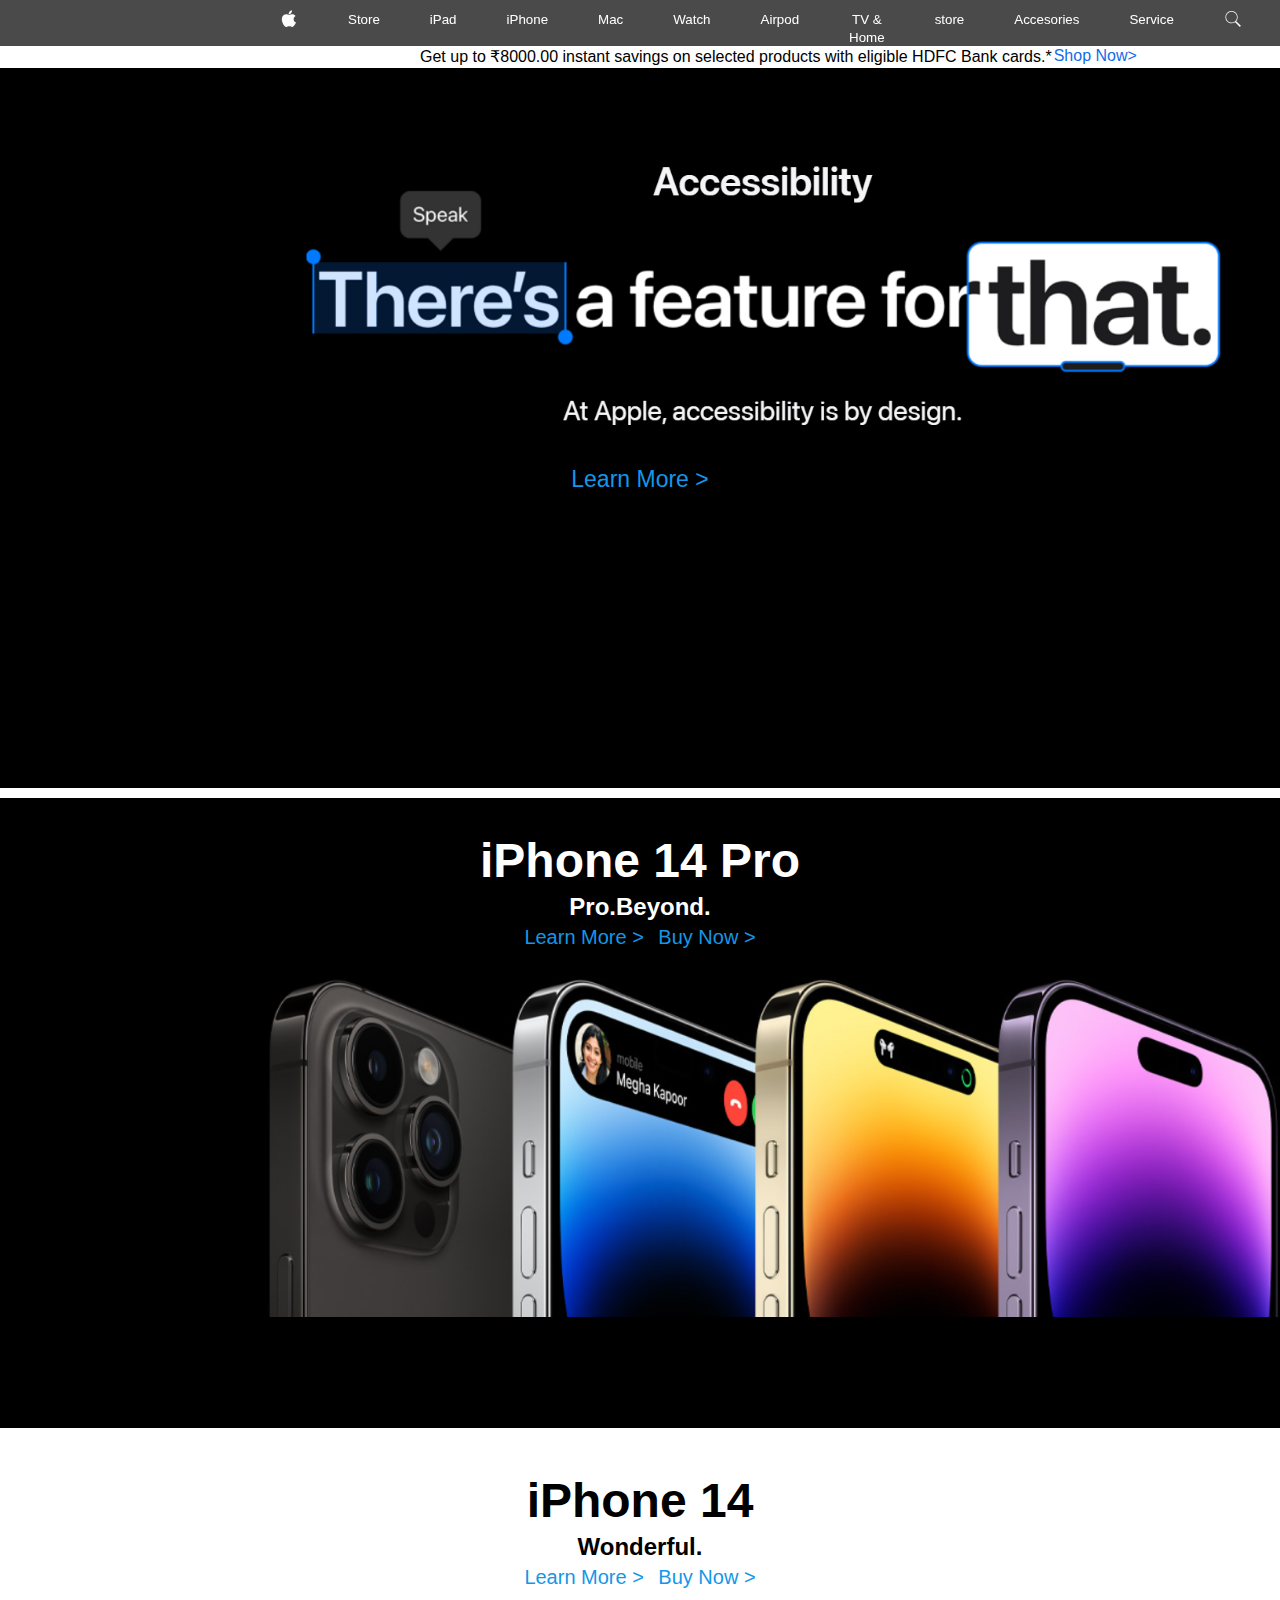
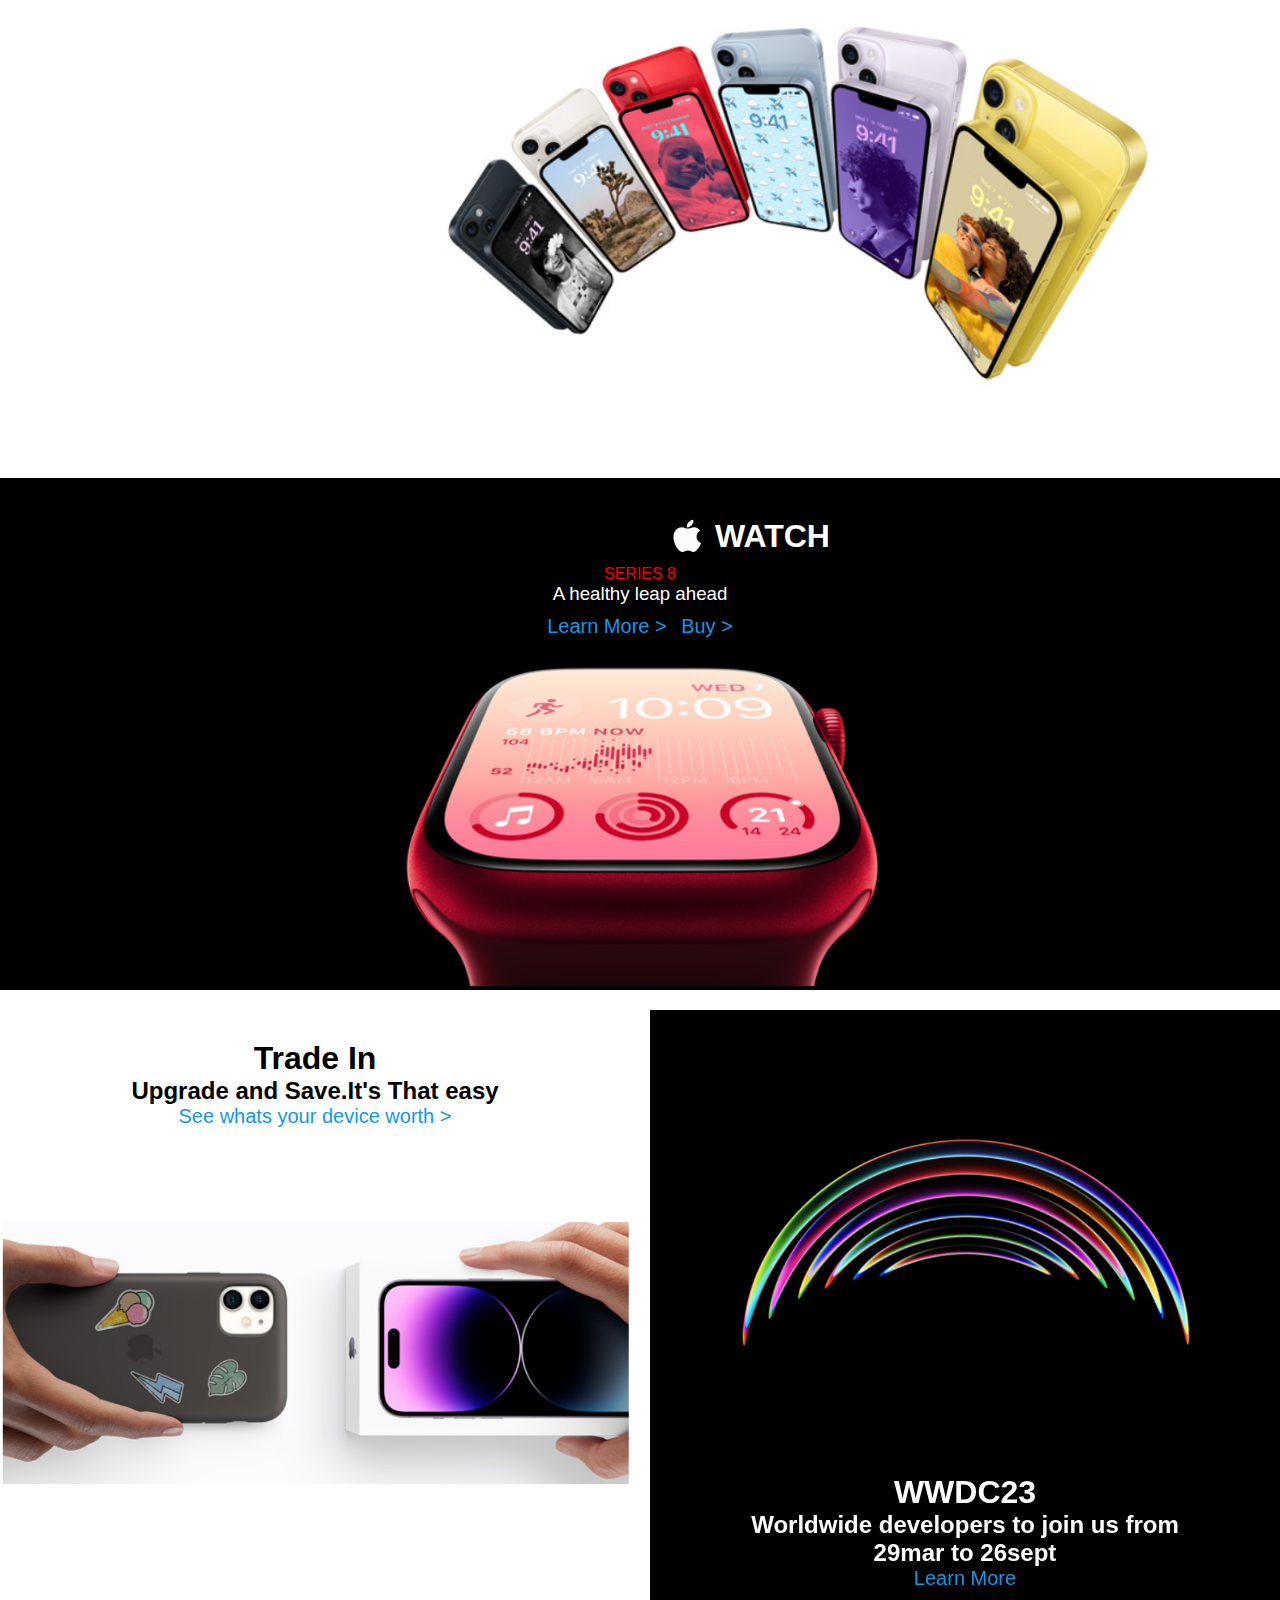
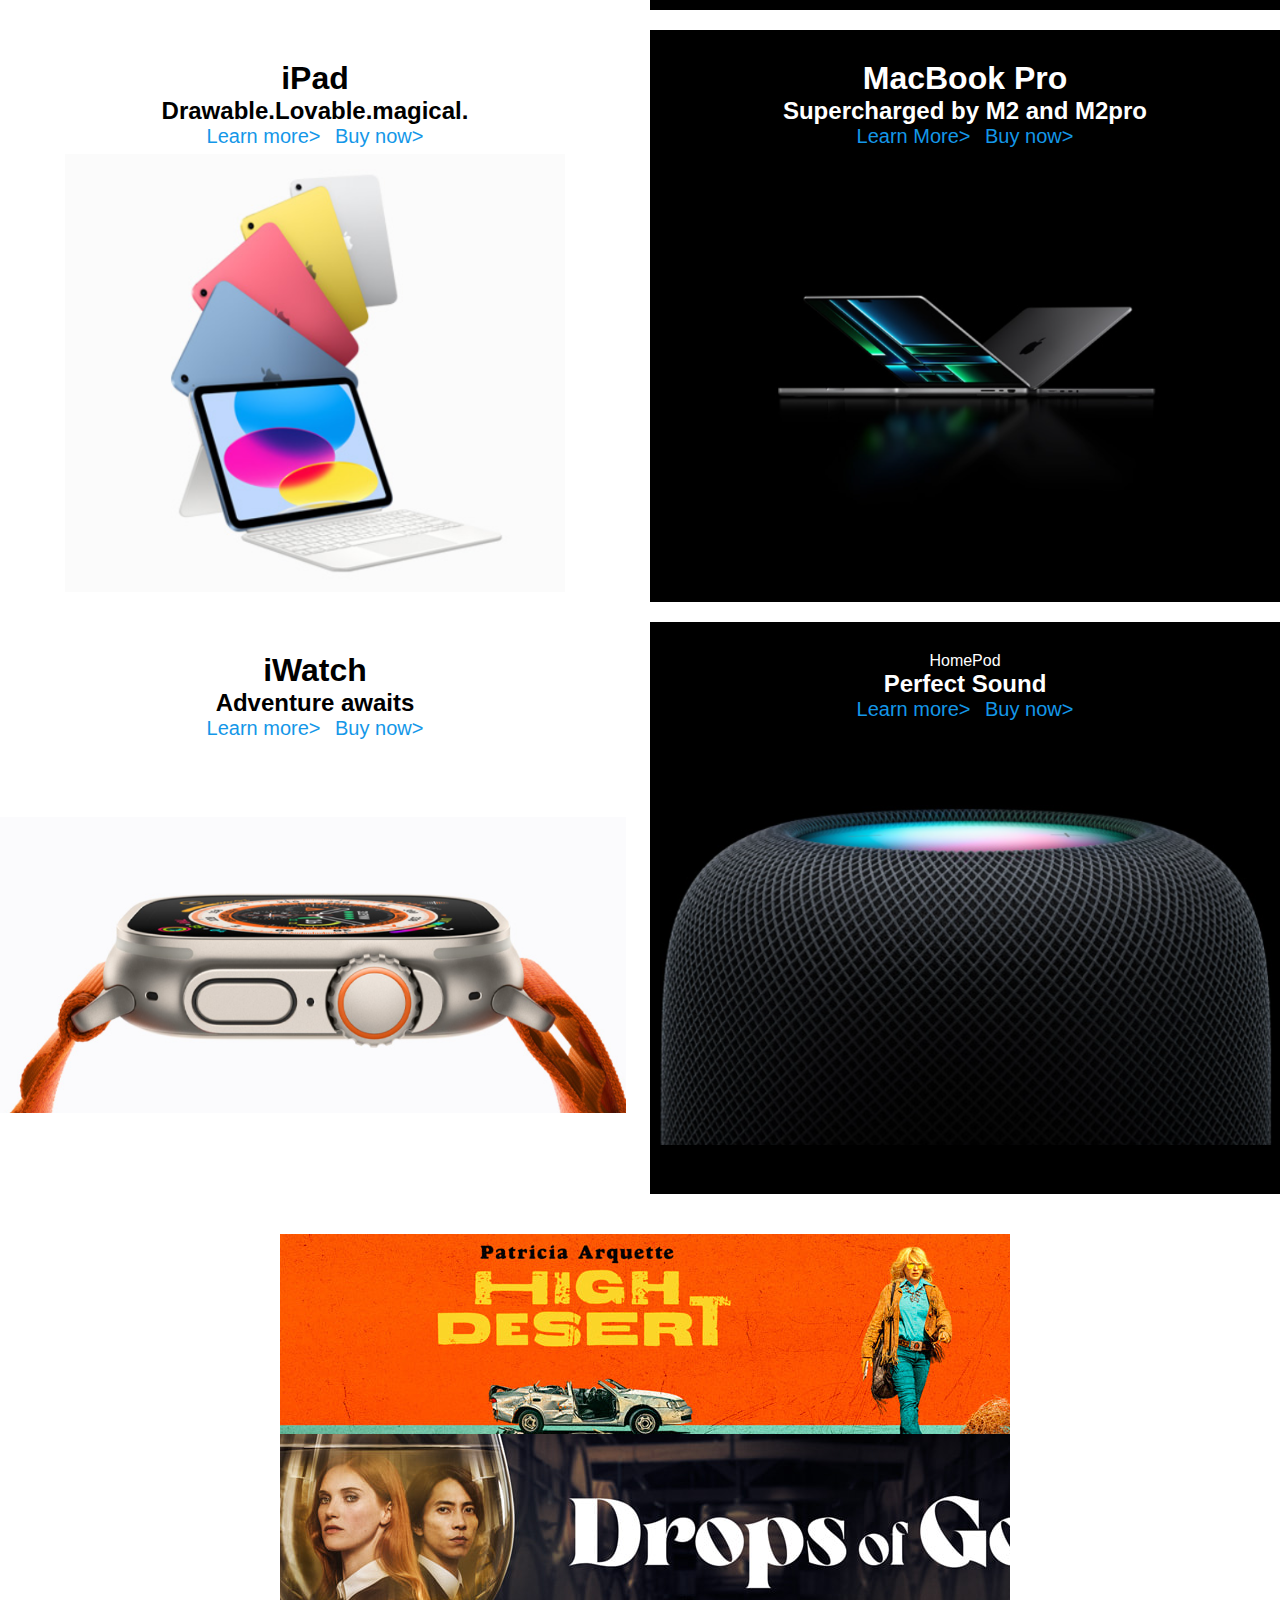
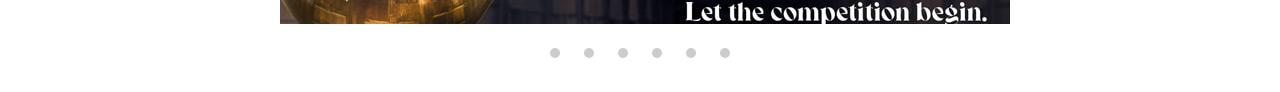
<file: apple_clone/index.html>
<!DOCTYPE html>
<html lang="en">

<head>
    <meta charset="UTF-8">
    <meta http-equiv="X-UA-Compatible" content="IE=edge">
    <meta name="viewport" content="width=device-width, initial-scale=1.0">
    <title>Apple(india)</title>
    <link rel="stylesheet" href="style.css">
</head>

<body>
    <header>
        <nav id="menu">
            <ul>
                <li>
                    <a href="">
                        <img src="img/logo.svg" alt="">
                    </a>
                </li>
                <li id="hoverable">
                    <a href="">Store</a>
                    <div class="submenu">
                        <ul>
                            <li>
                                <h3>Shop</h3>
                                <a href="">Shop the latest</a>
                                <a href="">Mac</a>
                                <a href="">iPad</a>
                                <a href="">iPhone</a>
                                <a href="">Apple Watch</a>
                                <a href="">Accesories</a>

                            </li>
                            <li>
                                <h3>Quick links</h3>
                                <a href="">Find a store</a>
                                <a href="">Order Status</a>
                                <a href="">Ways to buy</a>
                            </li>
                            <li>
                                <h3>Shop special Stores</h3>
                                <a href="">Education</a>
                                <a href="">Business</a>
                            </li>
                        </ul>
                    </div>
                <li id="hoverable">
                    <a href="">iPad</a>
                    <div class="submenu">
                        <ul>
                            <li>
                                <h3>Explore iPad</h3>
                                <a href="">Explore all iPad</a>
                                <a href="">iPad Pro</a>
                                <a href="">iPad Air</a>
                                <a href="">iPad</a>
                                <a href="">iPad Mini</a>
                                <a href="">Apple Pencil</a>
                            </li>
                            <li>
                                <h3>Shop iPad</h3>
                                <a href="">Shop iPad</a>
                                <a href="">iPad Accesories</a>
                                <a href="">Ways to Buy</a>
                            </li>
                            <li>
                                <h3>More from iPad</h3>
                                <a href="">iPad support</a>
                                <a href="">IpadOS 16</a>
                                <a href="">iCloud</a>
                                <a href="">Education</a>
                            </li>
                        </ul>
                    </div>
                </li>
                <li id="hoverable">
                    <a href="">iPhone</a>
                    <div class="submenu">
                        <ul>
                            <li>
                                <h3>Explore iPhone</h3>
                                <a href="">Explore all iPhone</a>
                                <a href="">iPhone 14 Pro</a>
                                <a href="">iPhone 14</a>
                                <a href="">iPhone 13</a>
                                <a href="">iPhone 12</a>
                                <a href="">iPhone SE</a>
                            </li>
                            <li>
                                <h3>Shop iPad</h3>
                                <a href="">Shop iPhone</a>
                                <a href="">iPhone Accesories</a>
                                <a href="">Apple Trade In</a>
                                <a href="">Ways to Buy</a>
                            </li>
                            <li>
                                <h3>More from iPhone</h3>
                                <a href="">iPhone support</a>
                                <a href="">iPhoneOS 16</a>
                                <a href="">iCloud</a>
                                <a href="">Education</a>
                            </li>
                        </ul>
                    </div>
                </li>
                <li id="hoverable">
                    <a href="">Mac</a>
                    <div class="submenu">
                        <ul>
                            <li>
                                <h3>Explore Mac</h3>
                                <a href="">Explore all Mac</a>
                                <a href="">MacBook Air</a>
                                <a href="">MacBook Pro</a>
                                <a href="">iMac</a>
                                <a href="">Mac mini</a>
                                <a href="">Mac Studio</a>
                                <a href="">Mac Pro</a>
                                <a href="">Displays</a>
                            </li>
                            <li>
                                <h3>Shop Mac</h3>
                                <a href="">Shop Mac</a>
                                <a href="">Mac Accesories</a>
                                <a href="">Ways to Buy</a>
                            </li>
                            <li>
                                <h3>More from Mac</h3>
                                <a href="">Mac support</a>
                                <a href="">MacOS Ventura</a>
                                <a href="">Continuity</a>
                                <a href="">iCloud</a>
                                <a href="">Mac for Bussines</a>
                                <a href="">Education</a>
                            </li>
                        </ul>
                    </div>
                </li>
                <li id="hoverable">
                    <a href="">Watch</a>
                    <div class="submenu">
                        <ul>
                            <li>
                                <h3>Explore Watch</h3>
                                <a href="">Explore all Appple Watch</a>
                                <a href="">Appple Watch ultra</a>
                                <a href="">Appple Watch Series 8</a>
                                <a href="">Appple Watch SE</a>
                                <a href="">Appple Watch Nike</a>
                            </li>
                            <li>
                                <h3>Shop Watch</h3>
                                <a href="">Shop Appple Watch</a>
                                <a href="">Appple Watch Accesories</a>
                                <a href="">Appple Watch Straps</a>
                                <a href="">Ways to Buy</a>
                            </li>
                            <li>
                                <h3>More from Appple Watch</h3>
                                <a href="">Appple Watch support</a>
                                <a href="">Appple WatchOS 9</a>
                            </li>
                        </ul>
                    </div>
                </li>
                <li id="hoverable">
                    <a href="">Airpod</a>
                    <div class="submenu">
                        <ul>
                            <li>
                                <h3>Explore Airpod</h3>
                                <a href="">Explore all Airpods</a>
                                <a href="">Airpod 2nd Generation</a>
                                <a href="">Airpod 3rd Generation</a>
                                <a href="">Airpod Pro 2nd Generation</a>
                                <a href="">Airpod Max</a>
                            </li>
                            <li>
                                <h3>Shop Airpod</h3>
                                <a href="">Shop Airpod</a>
                                <a href="">Airpod Accesories</a>
                            </li>
                            <li>
                                <h3>More from Airpod</h3>
                                <a href="">Airpod support</a>
                                <a href="">Apple Music</a>
                            </li>
                        </ul>
                    </div>
                </li>
                <li id="hoverable">
                    <a href="">TV & Home</a>
                    <div class="submenu">
                        <ul>
                            <li>
                                <h3>Explore TV & Home</h3>
                                <a href="">Explore all TV & Home</a>
                                <a href="">Apple TV 4K</a>
                                <a href="">HomePod</a>
                                <a href="">HomePod mini</a>

                            </li>
                            <li>
                                <h3>Shop TV & Home</h3>
                                <a href="">Shop TV & Home</a>
                                <a href="">TV & Home Accesories</a>
                                <a href="">Shop Siri remote</a>
                            </li>
                            <li>
                                <h3>More from TV & Home</h3>
                                <a href="">TV & Home support</a>
                                <a href="">HomePod Support</a>
                                <a href="">Apple TV+</a>
                                <a href="">Home App</a>
                                <a href="">Apple Music</a>
                                <a href="">Siri</a>
                                <a href="">AirPlay</a>
                            </li>
                        </ul>
                    </div>
                </li>
                <li id="hoverable">
                    <a href="">store</a>
                </li>
                <li id="hoverable">
                    <a href="">Accesories</a>
                </li id="hoverable">
                <li>
                    <a href="">Service</a>
                </li>
                <li>
                    <a href="">
                        <img src="img/search.svg" alt="">
                    </a>
                </li>
                <li>
                    <a href="">
                        <img src="img/bag.png" alt="">
                    </a>
                </li>
            </ul>
        </nav>
        <div class="discount">
            <p>Get up to ₹8000.00 instant savings on selected products with eligible HDFC Bank cards.*</p>
            <a href="">Shop Now></a>
        </div>
        <div class="accesibility">
            <img src="img/ass_1.png" alt="">
            <a href="">Learn More ></a>
        </div>
        <div class="ip14pro">
            <h1>iPhone 14 Pro</h1>
            <h2>Pro.Beyond.</h2>
            <div class="anc">
                <a href="">Learn More ></a>
                <a href="">Buy Now ></a>
            </div>
            <img src="img/ip14pro.png" alt="">
        </div>
        <div class="ip14">
            <h1>iPhone 14</h1>
            <h2>Wonderful.</h2>
            <div class="anc">
                <a href="">Learn More ></a>
                <a href="">Buy Now ></a>
            </div>
            <img src="img/ip14.png" alt="">
        </div>
        <div class="watch">
            <div class="head">
                <img src="img/logo.svg" alt="">
                <h1>WATCH</h1>    
            </div>
            <h2>SERIES 8</h2>
            <h3>A healthy leap ahead</h3>
            <div class="anc">
                <a href="">Learn More ></a>
                <a href="">Buy ></a>
            </div>
            <img src="img/watch.png" alt="">
        </div>
        <div class="adds">
            <div class="add-card">
                <div class="left">
                    <head>
                        <h1>Trade In</h1>
                    </head>
                    <h2>Upgrade and Save.It's That easy</h2>
                    <div class="anc">
                        <a href="">See whats your device worth ></a>
                    </div>
                    <img src="img/uleft.png" alt="">
                </div>
                <div class="right">
                    <img src="img/uright.png" alt="">
                    <head>
                        <h1>WWDC23</h1>
                    </head>
                    <h2>Worldwide developers to join us from <br>29mar to 26sept</h2>
                    <div class="anc">
                        <a href="">Learn More</a>
                    </div>
                </div>
            </div>
            <div class="add-card">
                <div class="left">
                    <head>
                        <h1>iPad</h1>
                    </head>
                    <h2>Drawable.Lovable.magical.</h2>
                    <div class="anc">
                        <a href="">Learn more></a>
                        <a href="">Buy now></a>
                    </div>
                    <img src="img/mleft.png" alt="">
                </div>
                <div class="right">
                    <head>
                        <h1>MacBook Pro</h1>
                    </head>
                    <h2>Supercharged by M2 and M2pro</h2>
                    <div class="anc">
                        <a href="">Learn More></a>
                        <a href="">Buy now></a>
                    </div>
                    <img src="img/mright.png" alt="">
                </div>
            </div>
            <div class="add-card">
                <div class="left">
                    <head>
                        <h1>iWatch</h1>
                    </head>
                    <h2>Adventure awaits</h2>
                    <div class="anc">
                        <a href="">Learn more></a>
                        <a href="">Buy now></a>
                    </div>
                    <img src="img/lleft.png" alt="">
                </div>
                <div class="right">
                    <head>
                        <h1></h1>HomePod
                    </head>
                    <h2>Perfect Sound</h2>
                    <div class="anc">
                        <a href="">Learn more></a>
                        <a href="">Buy now></a>
                    </div>
                    <img src="img/lright.png" alt="">
                </div>
            </div>
        </div>
        <div class="videos">
            <div id="slider">
                <input type="radio" name="slider" id="slide1" checked>
                <input type="radio" name="slider" id="slide2">
                <input type="radio" name="slider" id="slide3">
                <input type="radio" name="slider" id="slide4">
                <input type="radio" name="slider" id="slide5">
                <input type="radio" name="slider" id="slide6">
                <div id="slides">
                    <div id="overflow">
                        <div class="inner">
                            <div class="slide slide_1">
                                <div class="slide-content">
                                    <img src="img/slide1.jpg" alt="">
                                    <button id="stream">Stream Now</button>
                                </div>
                            </div>
                            <div class="slide slide_2">
                                <div class="slide-content">
                                    <img src="img/slide2.jpg" alt="">
                                    <button id="stream">Stream Now</button>
                                </div>
                            </div>
                            <div class="slide slide_3">
                                <div class="slide-content">
                                    <img src="img/slide3.jpg" alt="">
                                    <button id="stream">Stream Now</button>
                                </div>
                            </div>
                            <div class="slide slide_4">
                                <div class="slide-content">
                                    <img src="img/slide4.jpg" alt="">
                                    <button id="stream">Stream Now</button>
                                </div>
                            </div>
                            <div class="slide slide_5">
                                <div class="slide-content">
                                    <img src="img/slide4.jpg" alt="">
                                    <button id="stream">Stream Now</button>
                                </div>
                            </div>
                            <div class="slide slide_6">
                                <div class="slide-content">
                                    <img src="img/slide6.jpg" alt="">
                                    <button id="stream">Stream Now</button>
                                </div>
                            </div>
                        </div>
                    </div>
                    <div id="controls">
                        <label for="slide1"></label>
                        <label for="slide2"></label>
                        <label for="slide3"></label>
                        <label for="slide4"></label>
                        <label for="slide5"></label>
                        <label for="slide6"></label>
                    </div>
                    <div id="bullets">
                        <label for="slide1"></label>
                        <label for="slide2"></label>
                        <label for="slide3"></label>
                        <label for="slide4"></label>
                        <label for="slide5"></label>
                        <label for="slide6"></label>
                    </div>
                </div>
            </div>
        </div>
    </header>
</body>

</html>
</file>
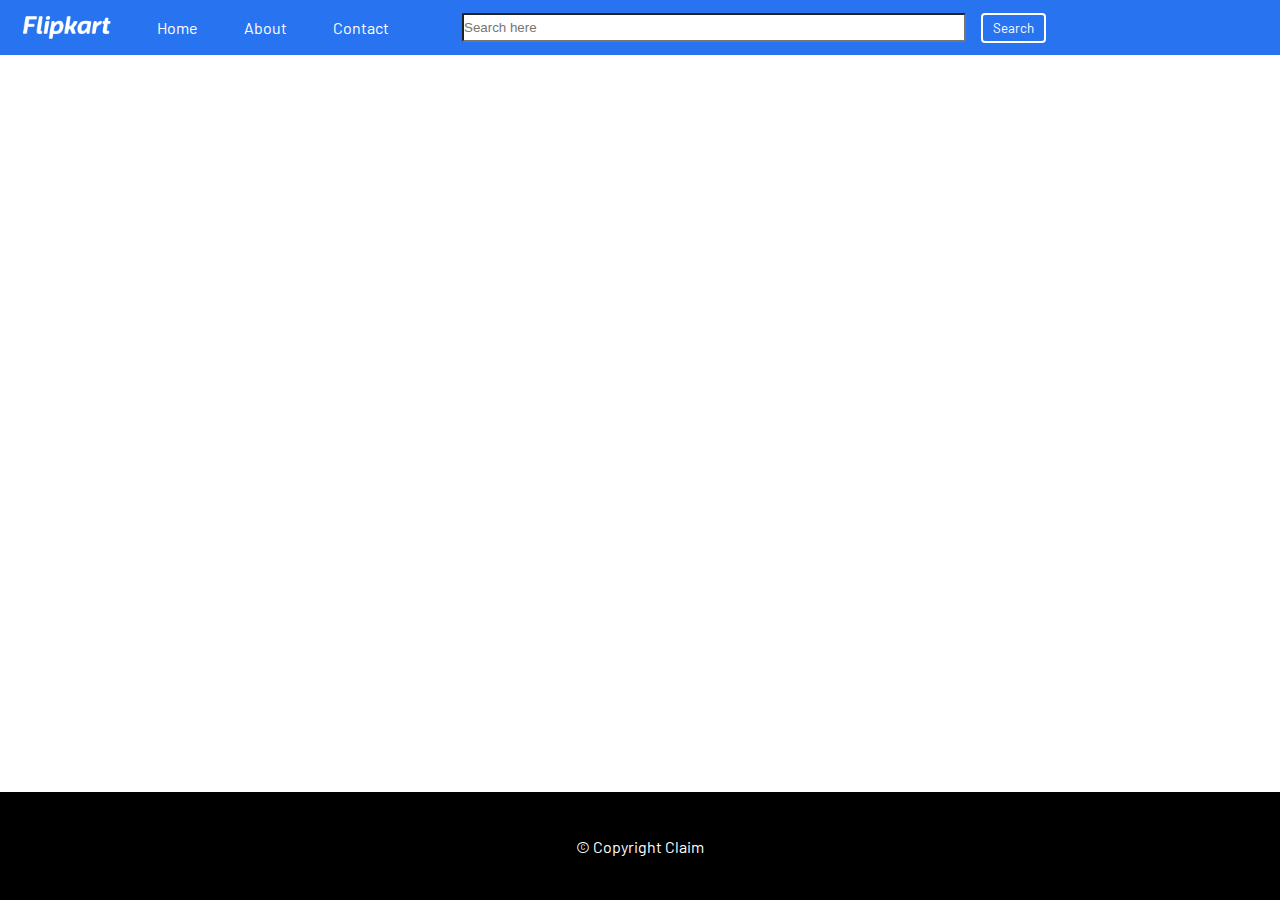
<file: flip_clone/index.html>
<!DOCTYPE html>
<html lang="en">

<head>
    <meta charset="UTF-8">
    <meta http-equiv="X-UA-Compatible" content="IE=edge">
    <meta name="viewport" content="width=device-width, initial-scale=1.0">
    <title>Document</title>
    <link rel="stylesheet" href="style.css">
    <link rel="stylesheet" href="utils.css">
</head>

<body>
    <header>
        <nav>
            <div class="logo">
                <img src="img/flip-logo.png" alt="">
            </div>
            <ul>
                <li><a href="home.html">Home</a></li>
                <li><a href="About.html">About</a></li>
                <li><a href="Contact.html">Contact</a></li>
            </ul>
            <div class="searchbar">
                <input type="text" name="" id="" placeholder="Search here">
                <button class="btn">Search</button>
            </div>
        </nav>
    </header>
    <main>
        <div class="container">
            <div class="slider"></div>
        </div>
    </main>
    <footer class="flex-all-center">
        <p>&copy; Copyright Claim </p>
    </footer>
</body>

</html>
</file>
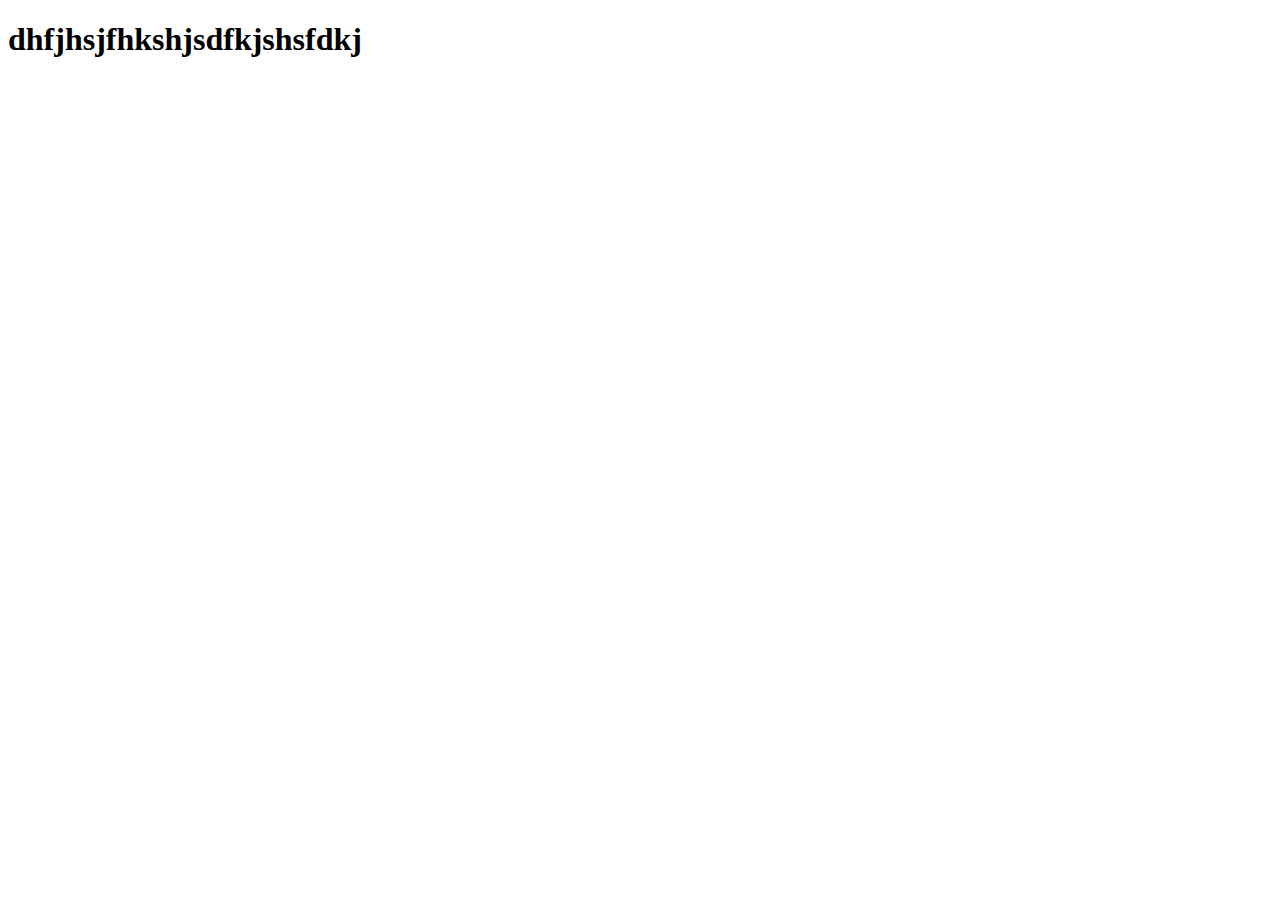
<file: upsplash_clone/req.html>
<!DOCTYPE html>
<html lang="en">
<head>
    <meta charset="UTF-8">
    <meta http-equiv="X-UA-Compatible" content="IE=edge">
    <meta name="viewport" content="width=device-width, initial-scale=1.0">
    <title>Document</title>
</head>
<body>
    <h1>dhfjhsjfhkshjsdfkjshsfdkj</h1>
</body>
</html>
</file>
<file: apple_clone/style.css>
@import url('https://fonts.googleapis.com/css2?family=Barlow:wght@200&family=Inconsolata&family=Lato:wght@300&family=Poppins:wght@400;700&family=Rajdhani&family=Raleway:wght@200;300;900&display=swap');

*{
    margin: 0;
    padding: 0;
}
.wrapper {
    margin: 0 auto;
}

nav{
    background:rgba(65, 64, 64, 0.95);
    top: 0;
    width: 100%;
    min-height: 5vh;
    position: fixed;
    margin-bottom: 5vh;
}
nav ul{
    padding-top: 10px;
    margin-left: 280px;
    display: flex;
    list-style: none;
    text-align: center;
    gap: 50px;
}
nav ul li a{
    font-size: smaller;
    font-family: Arial, Helvetica, sans-serif;
    color:white;
    text-decoration: none;
    position: relative;
    
}
nav img{
    width: 18px;
    height: 18px;
    object-fit: contain;
}
nav ul li .submenu{
    padding: 20px;
    font-family: Arial, Helvetica, sans-serif;
}
nav ul li .submenu h3{
    margin-bottom: 3px;
    color: rgba(255, 255, 255, 0.582);
    font-size: 12px;
    font-weight: 100;
}
nav ul li .submenu ul {
    gap: 150px;
}
nav ul li .submenu ul li{
    text-align: left;
    display: flex;
    flex-direction: column;
}
nav ul li .submenu ul a{
    padding: 2px 0;
    left: 0;
}
nav ul li .submenu ul li:first-child{
    font-size: 24px;
}
nav ul li .submenu{
    width: 100%;
    min-height: 10vh;
    position: absolute;
    top: 0;
    opacity: 0;
    left: 0;
    visibility: hidden;
    transition: 0.1s;

}
nav ul li#hoverable:hover .submenu{
    top:5vh;
    left: 0;
    opacity: 0.98;
    background:rgba(65, 64, 64);
    visibility: visible;
}


.discount{
    font-family: Arial, Helvetica, sans-serif;
    display: flex;
    padding-left:420px;
    padding-top: 2px;
    padding-bottom: 2px;
    gap: 2px;
    margin-top: 5vh;
}
.discount a{
    text-decoration: none;
    color: rgb(20, 108, 232);
}


.accesibility{
    font-family: Arial, Helvetica, sans-serif;
    min-height: 80vh;
    display: flex;
    flex-direction: column;
    background: black;
    gap: 30px;
}
.accesibility img{
    margin-top: 60px;
    margin-left: 260px;
    width: 1020px;
    object-fit: contain;
}
.accesibility a{
    font-size: 23px;
    text-align: center;
    text-decoration: none;
    color: rgb(20, 151, 232);
}
.accesibility a:hover{
    text-decoration: underline solid rgb(20, 151, 232);
}


.ip14pro{
    margin-top: 10px;
    min-height: 70vh;
    background: black;
    color: white;
    font-family: Arial, Helvetica, sans-serif;
    display: flex;
    flex-direction: column;
    gap: 5px;
    text-align: center;
}
.ip14pro h1{
    margin-top: 35px;
    font-size: 48px;
}
.ip14pro .anc{
    gap:30px;
}
.ip14pro .anc a{
    margin: 5px;
    font-size: 20px;
    text-align: center;
    text-decoration: none;
    color: rgb(20, 151, 232);
}
.ip14pro .anc a:hover{
    text-decoration: underline solid rgb(20, 151, 232);
}
.ip14pro img{
    padding-top: 10px;
    margin-left: 230px;
    width: 1080px;
    object-fit: contain;
    bottom: 0;
}


.ip14{
    margin-top: 10px;
    min-height: 70vh;
    background: white;
    color: black;
    font-family: Arial, Helvetica, sans-serif;
    display: flex;
    flex-direction: column;
    gap: 5px;
    text-align: center;
}
.ip14 h1{
    margin-top: 35px;
    font-size: 48px;
}
.ip14 .anc{
    gap:30px;
}
.ip14 .anc a{
    margin: 5px;
    font-size: 20px;
    text-align: center;
    text-decoration: none;
    color: rgb(20, 151, 232);
}
.ip14 .anc a:hover{
    text-decoration: underline solid rgb(20, 151, 232);
}
.ip14 img{
    padding-top: 10px;
    margin-left: 400px;
    width: 800px;
    object-fit: contain;
    bottom: 0;
}


.watch{
    padding-top: 30px;
    text-align: center;
    font-family: Arial, Helvetica, sans-serif;
    background: black;
    margin-top: 10px;
    color: white;
}
.watch .head{
    padding: 10px 0;
    margin-left: 670px;
    display: flex;
    gap: 10px;
    align-items: center;
}
.watch .head img{
    width: 35px;
    object-fit: contain;
}
.watch h2{
    font-size: 16px;
    font-weight: 100;
    color:red;
}
.watch h3{
    font-weight: 200;
}
.watch .anc{
    padding-top: 10px;
    gap: 30px;
}
.watch .anc a{
    margin: 5px;
    font-size: 20px;
    text-align: center;
    text-decoration: none;
    color: rgb(20, 151, 232);
}
.watch .anc a:hover{
    text-decoration: underline solid rgb(20, 151, 232);
}
.watch img{
    bottom: 0;
    width: 700px;
    object-fit: contain;
}


.adds{   
    margin-top: 20px;
    font-family: Arial, Helvetica, sans-serif;
    display: flex;
    flex-direction: column;
    gap: 20px;
}
.adds img{
    width: 500px;
    height: 50vh;
    object-fit: contain;
    bottom: 0;
}
.adds .add-card:first-child .left img{
    width: 100%;
}
.adds .add-card:last-child img{
    padding: 0;
    margin: 0;
    bottom: 0;
    width: 100%;
}
.adds .add-card:last-child{
    padding: 0%;
}
.adds .add-card:first-child .right h1,
.adds .add-card:first-child .right h2,
.adds .add-card:first-child .right .anc{
    transform: translateY(-20px);
}
.adds h1{
    padding-top: 30px;
}
.adds a{
    margin: 5px;
    font-size: 20px;
    text-align: center;
    text-decoration: none;
    color: rgb(20, 151, 232);
}
.adds a:hover{
    text-decoration: underline solid rgb(20, 151, 232);
}
.add-card{
    min-height: 50vh;
    text-align: center;
    display: flex;
    gap: 20px;
}
.add-card .left{
    max-height: 70vh;
    width: 50%;
    background: white;
}
.add-card .right{
    max-height: 70vh;
    color: white;
    width: 50%;
    background: black;
}


#slider{
    margin: 0 auto;
    width: 800px;
    max-width: 100%;
    align-items: center;
}
#slider input[type=radio]{
    display: none;
}
#slilder label{
    cursor: pointer;
    text-decoration: none;
}
#slides{
    padding: 30px;
    background: #fff;
    position: relative;
    z-index: 1;
}
#overflow{
    width: 100%;
    overflow: hidden;
}
#slide1:checked ~ #slides .inner{
    margin-left: 0;
}
#slide2:checked ~ #slides .inner{
    margin-left: -100%;
}
#slide3:checked ~ #slides .inner{
    margin-left: -200%;
}
#slide4:checked ~ #slides .inner{
    margin-left: -300%;
}
#slide5:checked ~ #slides .inner{
    margin-left: -400%;
}
#slide6:checked ~ #slides .inner{
    margin-left: -500%;
}
#slides .inner{
    transition: margin-left 800ms cubic-bezier(0.770,0.000,0.175,1.000);
    width: 400%;
    height: 200px;
}
#slides .slide{
    width: 25%;
    float: left;
    display: block;
    height: 100%;
}
.slide-content{
    padding: 10px;
}
.slide-content{
    width: 100%;
    object-fit: contain;
}
#controls{
    margin: -130px 0 0 0;
    width: 100px;
    height: 50px;
    z-index: 3;
    position: relative;
}
#controls label{
    transition: opacity 0.2s ease-out;
    display: none;
    width: 50px;
    height: 50px;
    opacity: .4;
}
#controls label:hover{
    opacity: 1;
}
#slide1:checked ~ #controls label:nth-child(2),
#slide2:checked ~ #controls label:nth-child(3),
#slide3:checked ~ #controls label:nth-child(4),
#slide4:checked ~ #controls label:nth-child(5),
#slide5:checked ~ #controls label:nth-child(6),
#slide6:checked ~ #controls label:nth-child(1){
    background: url(https://www.flaticon.com/free-icon/right-arrow_271228) no-repeat;
    float: right;
    margin: 0 -50px 0 0;
    display: block;
}
#slide1:checked ~ #controls label:nth-last-child(2),
#slide2:checked ~ #controls label:nth-last-child(3),
#slide3:checked ~ #controls label:nth-last-child(4),
#slide4:checked ~ #controls label:nth-last-child(5),
#slide5:checked ~ #controls label:nth-last-child(6),
#slide6:checked ~ #controls label:nth-last-child(1){
    background:#000;
    float: left;
    margin: 0 0 0 -50px;
    display: block;
}
#bullets{
    margin: 100px 0 0;
    text-align: center;
}
#bullets label{
    display: inline-block;
    width: 10px;
    height: 10px;
    border-radius: 50%;
    background: #ccc;
    margin: 0 10px;
}
</file>
<file: flip_clone/style.css>
@import url('https://fonts.googleapis.com/css2?family=Barlow:wght@200&family=Poppins:wght@400;700&family=Raleway:wght@200;300;900&display=swap');

:root {
    --main-bg-color: #2874f0;
}

* {
    margin: 0;
    padding: 0;
}

header {
    font-family: "Barlow", sans-serif;
    background: var(--main-bg-color);
}

nav {
    display: flex;
}

nav .logo {
    display: flex;
    align-items: center;
}

.logo img {
    width: 88px;
    padding: 0 23px;
}

nav ul {
    height: 55px;
    display: flex;
    justify-content: flex-start;
    align-items: center;
}

nav ul li {
    list-style: none;
    padding: 0 23px;
}

nav ul li a {
    color: #fff;
    text-decoration: none;
}

nav ul li a:hover{
    font-weight: bolder;
}
nav .searchbar{
    display: flex;
    align-items: center;
}
.searchbar input{
    width: 500px;
    height: 25px;
    border-radius: 2px;
    margin: 0 15px 0 50px;
    
}

.container{
    min-height: calc(100vh - 55px - 12vh);
}

footer {
    font-family: "Barlow", sans-serif;
    height: 12vh;
    background: #000;
    color: #fff;
}
</file>
<file: flip_clone/utils.css>
.flex-all-center{
    display: flex;
    justify-content: center;
    align-items: center;
    
}
.btn{
    font-family: "Barlow", sans-serif;
    padding:5px 10px ;
    color: white;
    background-color: var(--main-bg-color);
    border-radius: 4px;
    border: 2px solid white;
    cursor: pointer;
}
.btn:hover{
    font-weight: bolder;
    background: rgb(72, 142, 211);
    border-radius: 7px;
}
</file>
